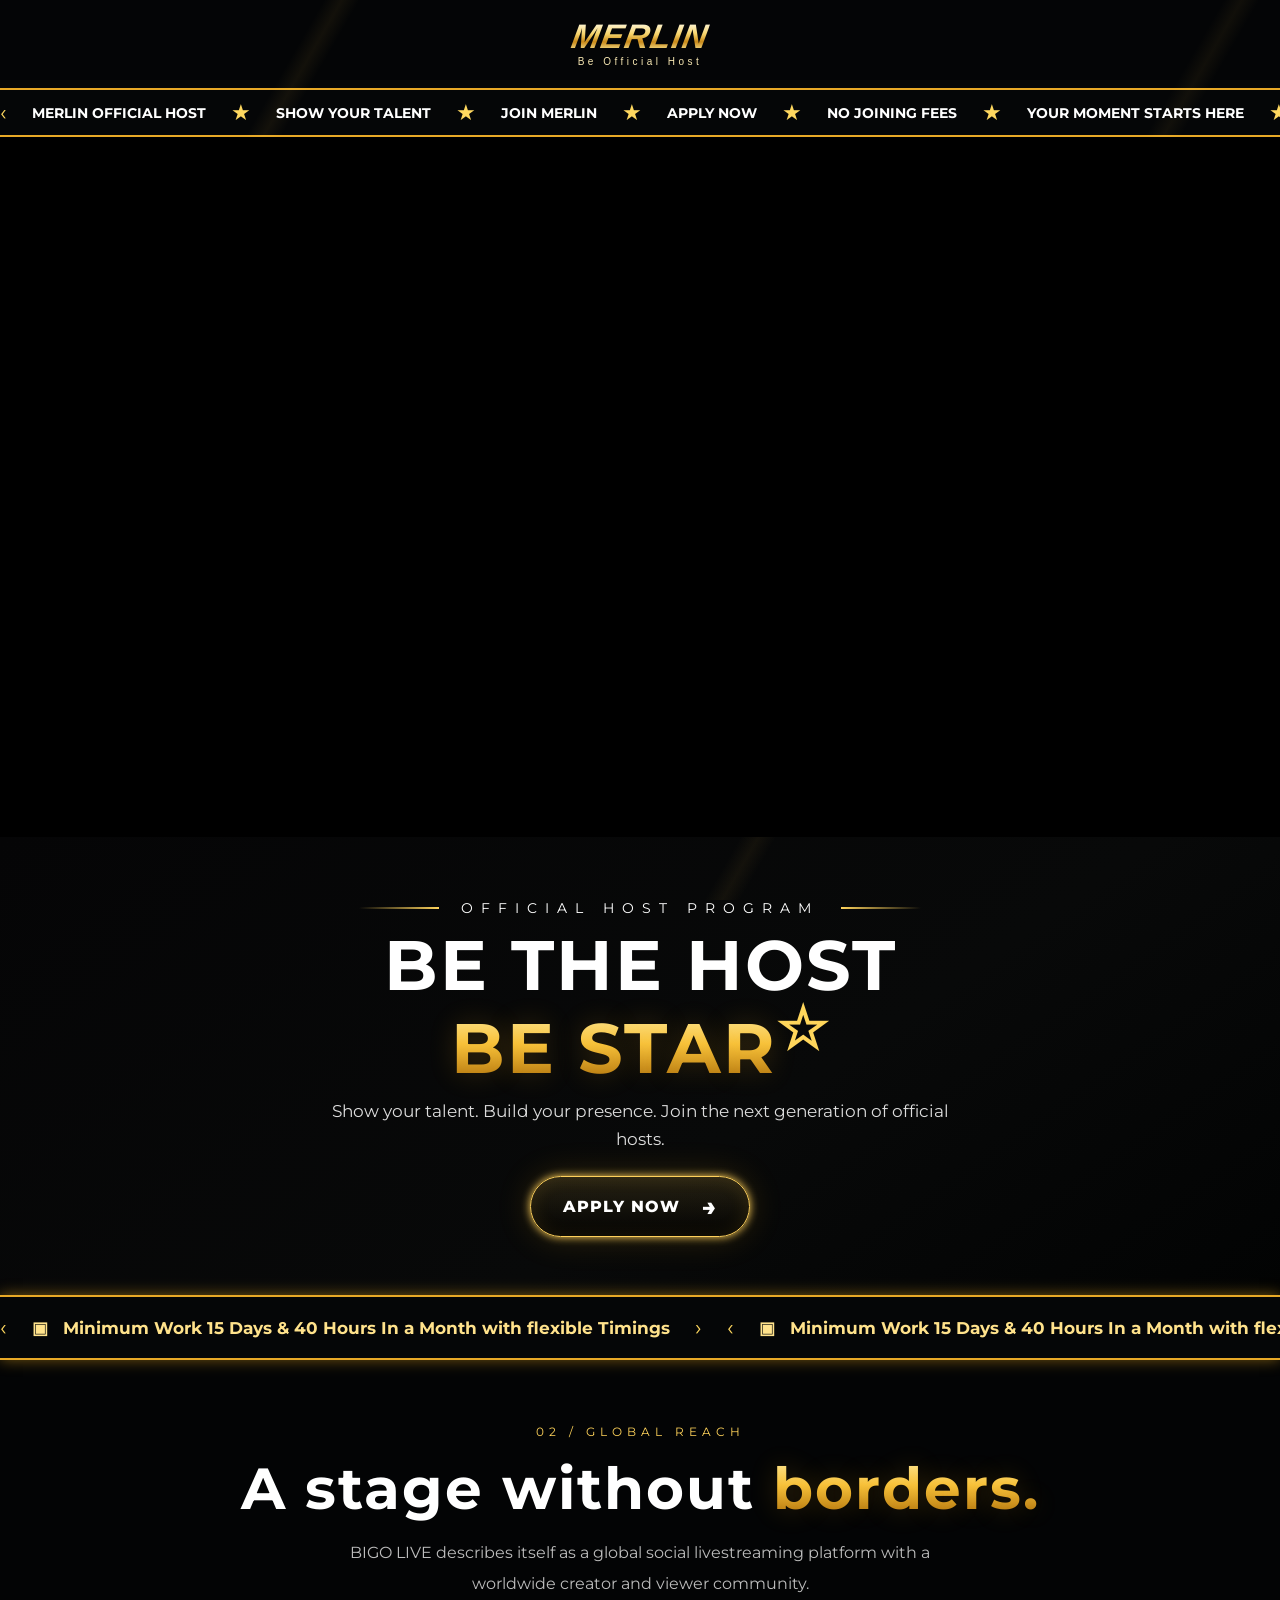
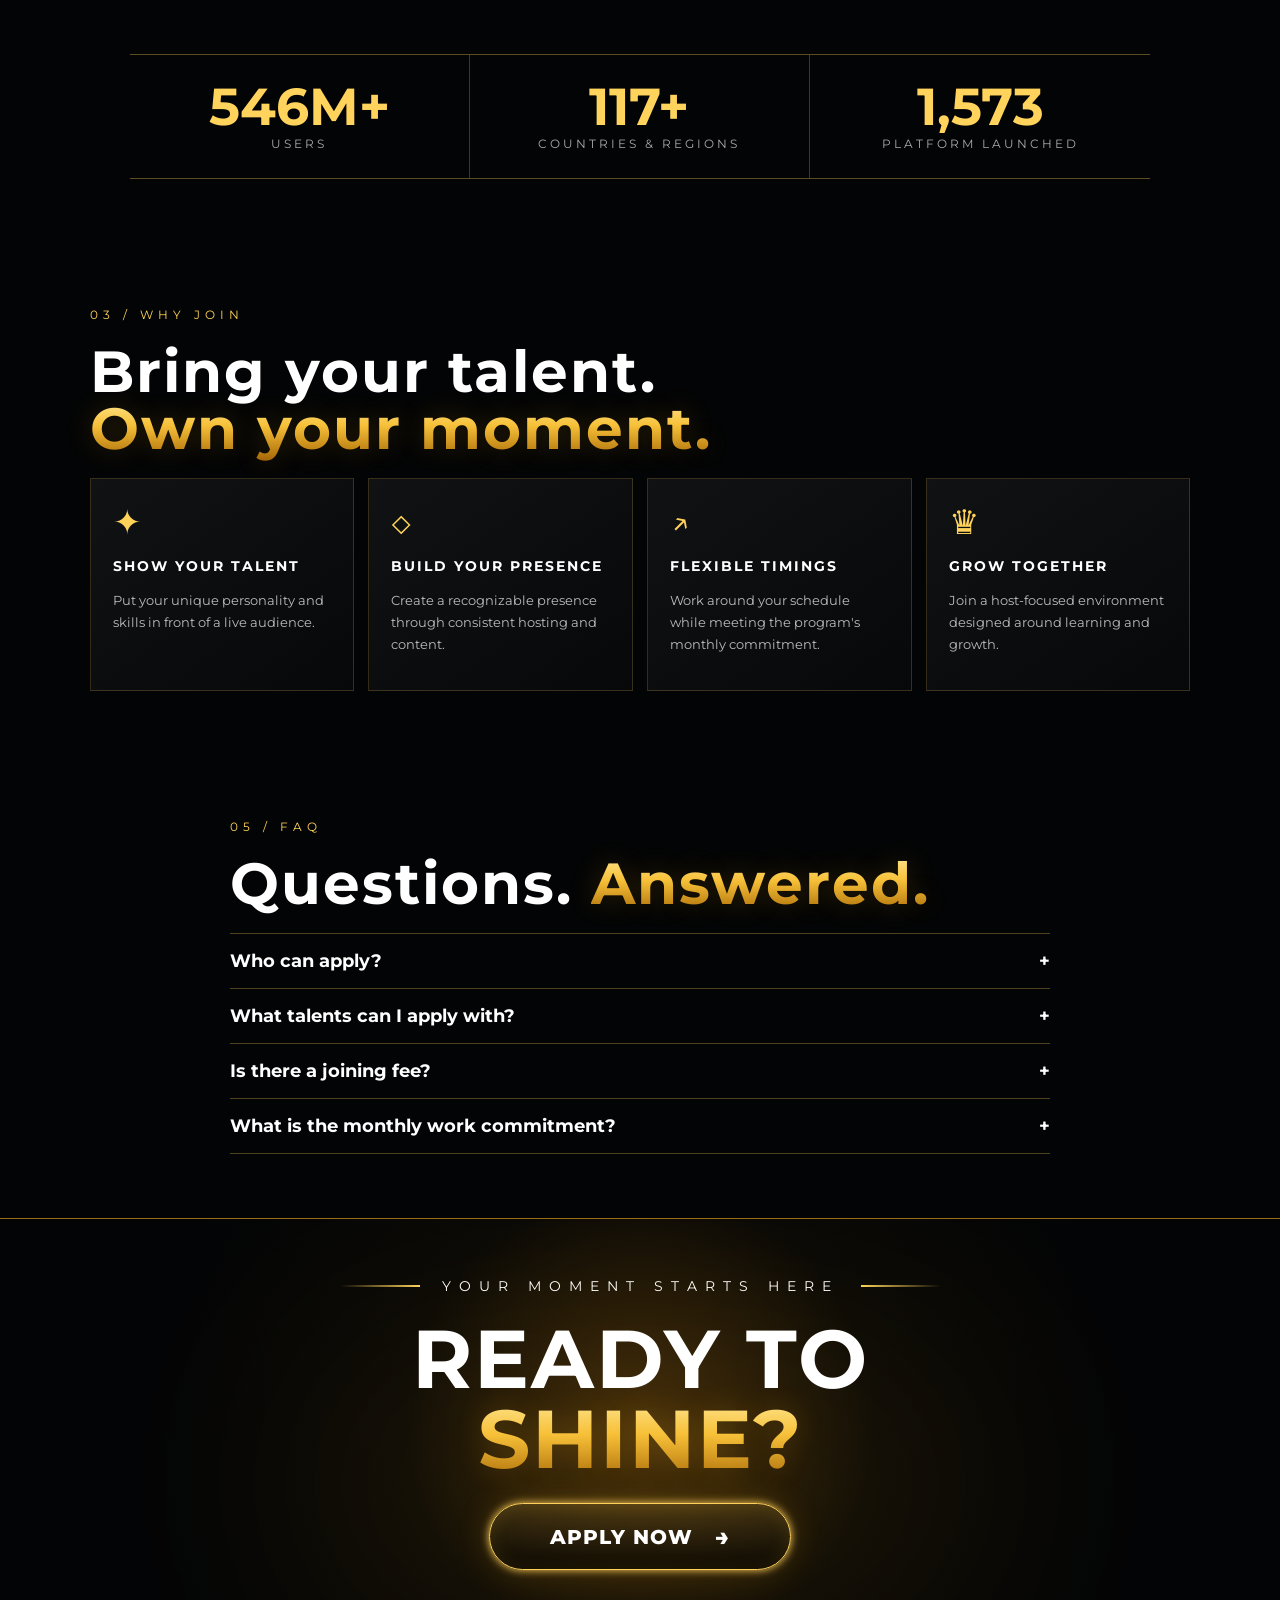
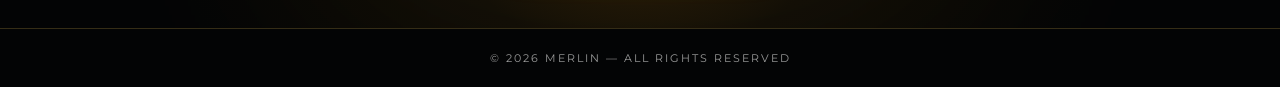
<file: index.html>
<!doctype html>
<html lang="en">
<head>
<meta charset="utf-8">
<meta name="viewport" content="width=device-width,initial-scale=1">
<meta name="description" content="Work From Home with Merlin Agency. Join as an official host with zero joining fee. Apply now and start your work-from-home journey.">
<meta name="robots" content="index,follow">
<title>Work From Home | Join Merlin Agency | Zero Joining Fee</title>
<link rel="preconnect" href="https://fonts.googleapis.com">
<link rel="preconnect" href="https://fonts.gstatic.com" crossorigin>
<link href="https://fonts.googleapis.com/css2?family=Montserrat:wght@400;500;600;700;800;900&family=Playfair+Display:wght@600;700&display=swap" rel="stylesheet">
<link rel="stylesheet" href="style.css">
<style>
.hero-intro{position:absolute;inset:0;z-index:20;background:#000;display:flex;align-items:center;justify-content:center;opacity:1;visibility:visible;transition:opacity .65s ease,visibility .65s ease}.hero-intro video{width:100%;height:100%;object-fit:cover;display:block}.hero-intro.is-hidden{opacity:0;visibility:hidden;pointer-events:none}.hero-intro-active .hero-inner,.hero-intro-active .stage,.hero-intro-active .halo,.hero-intro-active:before,.hero-intro-active:after{opacity:0;visibility:hidden}.hero-inner,.stage,.halo,.hero:before,.hero:after{transition:opacity .35s ease,visibility .35s ease}.hero-intro-active .hero-inner,.hero-intro-active .stage,.hero-intro-active .halo,.hero-intro-active:before,.hero-intro-active:after{transition:none}@media(max-width:560px){.hero-intro video{object-fit:cover}}
</style>
</head>
<body>
<div class="gold-lines"></div>

<header class="top">
  <a class="brand" href="#">
    <div class="brand-name">MERLIN</div>
    <div class="brand-sub">Be Official Host</div>
  </a>
</header>

<div class="marquee">
  <div class="marquee-track">
    <span>‹</span><b>MERLIN OFFICIAL HOST</b><i>★</i><b>SHOW YOUR TALENT</b><i>★</i><b>JOIN MERLIN</b><i>★</i><b>APPLY NOW</b><i>★</i><b>NO JOINING FEES</b><i>★</i><b>YOUR MOMENT STARTS HERE</b><i>★</i>
    <span>‹</span><b>MERLIN OFFICIAL HOST</b><i>★</i><b>SHOW YOUR TALENT</b><i>★</i><b>JOIN MERLIN</b><i>★</i><b>APPLY NOW</b><i>★</i><b>NO JOINING FEES</b><i>★</i><b>YOUR MOMENT STARTS HERE</b><i>★</i>
  </div>
</div>

<main>
<section class="hero hero-intro-active">
  <div class="hero-intro" id="heroIntro" aria-hidden="false">
    <video id="heroIntroVideo" autoplay muted playsinline preload="auto">
      <source src="hero-intro.mp4" type="video/mp4">
    </video>
  </div>
  <div class="halo halo-a"></div><div class="halo halo-b"></div>
  <div class="hero-inner">
    <div class="eyebrow"><span></span> DREAM <b>✦</b> PERFORM <b>✦</b> GROW <span></span></div>
    <h1><strong>YOUR TALENT</strong><em>OUR STAGE</em></h1>
    <p class="joinline">JOIN MERLIN &amp; BE OFFICIAL HOST</p>
    <div class="script">Show Your Talent</div>
    <div class="benefits">
      <div><span>★</span><b>GET DISCOVERED</b></div>
      <div><span>♟</span><b>BUILD YOUR BRAND</b></div>
      <div><span>◇</span><b>REAL OPPORTUNITIES</b></div>
      <div><span>↗</span><b>GROW TOGETHER</b></div>
    </div>
    
  </div>
  <div class="stage"><div></div><div></div><div></div></div>
</section>

<section class="statement">
  <div class="eyebrow"><span></span> OFFICIAL HOST PROGRAM <span></span></div>
  <h2>BE THE HOST<br><em>BE STAR</em><sup>☆</sup></h2>
  <p>Show your talent. Build your presence. Join the next generation of official hosts.</p>
  <a class="apply" href="apply.html">APPLY NOW <span>→</span></a>
</section>

<div class="marquee commitment">
  <div class="marquee-track">
    <span>‹</span><b>▣ &nbsp; Minimum Work 15 Days &amp; 40 Hours In a Month with flexible Timings</b><span>›</span>
    <span>‹</span><b>▣ &nbsp; Minimum Work 15 Days &amp; 40 Hours In a Month with flexible Timings</b><span>›</span>
  </div>
</div>

<section class="reach section">
  <div class="section-label">02 / GLOBAL REACH</div>
  <h2>A stage without <em>borders.</em></h2>
  <p class="lead">BIGO LIVE describes itself as a global social livestreaming platform with a worldwide creator and viewer community.</p>
  <div class="stats">
    <div><strong class="count" data-target="700000000" data-suffix="M+">0</strong><span>USERS</span></div>
    <div><strong class="count" data-target="150" data-suffix="+">0</strong><span>COUNTRIES &amp; REGIONS</span></div>
    <div><strong class="count" data-target="2016" data-suffix="">0</strong><span>PLATFORM LAUNCHED</span></div>
  </div>
</section>

<section class="why section">
  <div class="section-label">03 / WHY JOIN</div>
  <h2>Bring your talent.<br><em>Own your moment.</em></h2>
  <div class="cards">
    <article><div class="icon">✦</div><h3>SHOW YOUR TALENT</h3><p>Put your unique personality and skills in front of a live audience.</p></article>
    <article><div class="icon">◇</div><h3>BUILD YOUR PRESENCE</h3><p>Create a recognizable presence through consistent hosting and content.</p></article>
    <article><div class="icon">↗</div><h3>FLEXIBLE TIMINGS</h3><p>Work around your schedule while meeting the program's monthly commitment.</p></article>
    <article><div class="icon">♛</div><h3>GROW TOGETHER</h3><p>Join a host-focused environment designed around learning and growth.</p></article>
  </div>
</section>

<section class="faq section">
  <div class="section-label">05 / FAQ</div>
  <h2>Questions. <em>Answered.</em></h2>
  <details><summary>Who can apply? <span>+</span></summary><p>Applicants must meet the applicable age and platform requirements. The current application form starts at age 18.</p></details>
  <details><summary>What talents can I apply with? <span>+</span></summary><p>Artist, Student, Working, Housewife, Singer, Comedian, Dancer, Magician, Chating and Other are available in the application form.</p></details>
  <details><summary>Is there a joining fee? <span>+</span></summary><p>NO JOINING FEE.</p></details>
  <details><summary>What is the monthly work commitment? <span>+</span></summary><p>Minimum Work 15 Days &amp; 40 Hours In a Month with flexible timings.</p></details>
</section>

<section class="final-cta">
  <div class="final-glow"></div>
  <div class="eyebrow"><span></span> YOUR MOMENT STARTS HERE <span></span></div>
  <h2>READY TO<br><em>SHINE?</em></h2>
  <a class="apply huge" href="apply.html">APPLY NOW <span>→</span></a>
</section>
</main>

<footer>© 2026 MERLIN — ALL RIGHTS RESERVED</footer>

<script>
(function(){
  const counters = document.querySelectorAll('.count');
  const format = n => n.toLocaleString('en-US');
  const run = el => {
    if (el.dataset.done) return;
    el.dataset.done = '1';
    const target = Number(el.dataset.target);
    const duration = 1800;
    const start = performance.now();
    function tick(now){
      const p = Math.min((now-start)/duration, 1);
      const eased = 1-Math.pow(1-p,3);
      const value = Math.floor(target*eased);
      if(target === 700000000){
        el.textContent = (value/1000000).toFixed(value < 700000000 ? 0 : 0) + 'M+';
      } else {
        el.textContent = format(value) + (el.dataset.suffix || '');
      }
      if(p<1) requestAnimationFrame(tick);
    }
    requestAnimationFrame(tick);
  };
  const observer = new IntersectionObserver(entries=>{
    entries.forEach(e=>{ if(e.isIntersecting) run(e.target); });
  },{threshold:.35});
  counters.forEach(c=>observer.observe(c));
})();
</script>

<script>
(function(){
  const hero=document.querySelector('.hero');
  const wrap=document.getElementById('heroIntro');
  const video=document.getElementById('heroIntroVideo');
  if(!hero||!wrap||!video)return;
  function reveal(){
    if(!hero.classList.contains('hero-intro-active'))return;
    wrap.classList.add('is-hidden');
    hero.classList.remove('hero-intro-active');
    setTimeout(()=>wrap.remove(),700);
  }
  video.addEventListener('ended',reveal,{once:true});
  video.addEventListener('error',reveal,{once:true});
  video.addEventListener('loadeddata',function(){
    const playPromise=video.play();
    if(playPromise) playPromise.catch(function(){});
  },{once:true});
})();
</script>
</body>
</html>
</file>
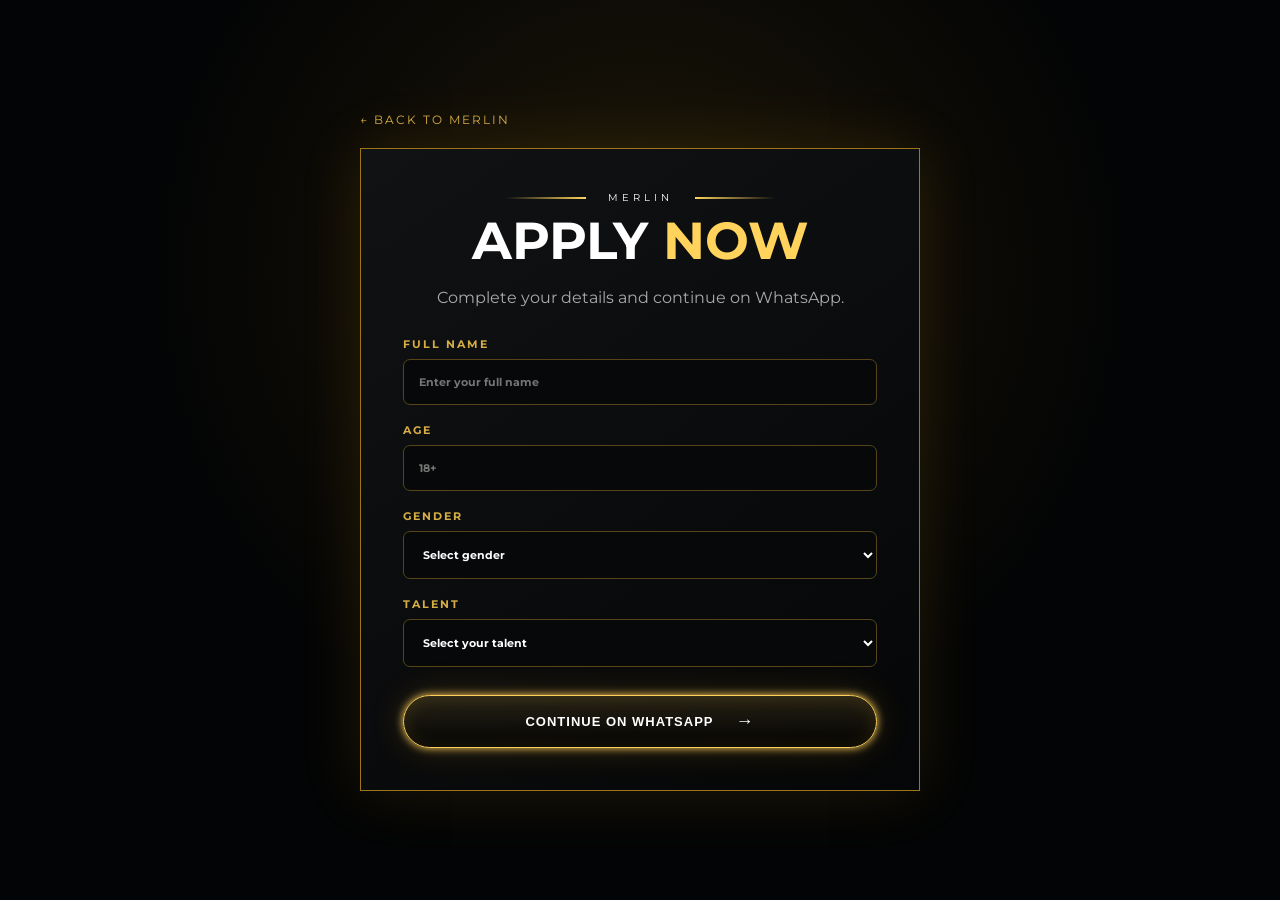
<file: apply.html>
<!doctype html>
<html lang="en">
<head>
<meta charset="utf-8">
<meta name="viewport" content="width=device-width,initial-scale=1">
<title>Work From Home | Join Merlin Agency | Zero Joining Fee</title>
<link href="https://fonts.googleapis.com/css2?family=Montserrat:wght@400;500;600;700;800&family=Playfair+Display:wght@600;700&display=swap" rel="stylesheet">
<link rel="stylesheet" href="style.css">
</head>
<body class="apply-page">
<div class="form-wrap">
  <a class="back" href="index.html">← BACK TO MERLIN</a>
  <div class="form-card">
    <div class="eyebrow"><span></span> MERLIN <span></span></div>
    <h1>APPLY <em>NOW</em></h1>
    <p>Complete your details and continue on WhatsApp.</p>
    <form id="applyForm">
      <label>FULL NAME<input id="name" required placeholder="Enter your full name"></label>
      <label>AGE<input id="age" type="number" min="18" max="100" required placeholder="18+"></label>
      <label>GENDER<select id="gender" required><option value="">Select gender</option><option>Male</option><option>Female</option><option>Other</option><option>Prefer not to say</option></select></label>
      <label>TALENT<select id="talent" required><option value="">Select your talent</option><option>Artist</option><option>Student</option><option>Working</option><option>Housewife</option><option>Singer</option><option>Comedian</option><option>Dancer</option><option>Magician</option><option>Chating</option><option>Other</option></select></label>
      <button class="apply submit" type="submit">CONTINUE ON WHATSAPP <span>→</span></button>
    </form>
  </div>
</div>
<script>
document.getElementById('applyForm').addEventListener('submit', function(e) {
  e.preventDefault();

  const name = document.getElementById('name').value.trim();
  const age = document.getElementById('age').value.trim();
  const gender = document.getElementById('gender').value;
  const talent = document.getElementById('talent').value;

  const message = [
    'MERLIN HOST APPLICATION',
    '',
    'Name: ' + name,
    'Age: ' + age,
    'Gender: ' + gender,
    'Talent: ' + talent
  ].join('\n');

  const encoded = encodeURIComponent(message);
  const phone = '918178949463';

  // Open the installed WhatsApp Android app directly.
  // This intentionally targets the normal WhatsApp package, not WhatsApp Business.
  const whatsappIntent =
    'intent://send?phone=' + phone + '&text=' + encoded +
    '#Intent;scheme=whatsapp;package=com.whatsapp;end';

  // Android: explicitly launch the regular WhatsApp app only.
  // No wa.me / https fallback is used, so WhatsApp Web is never opened.
  window.location.replace(whatsappIntent);
});
</script>
</body>
</html>
</file>
<file: style.css>
*{box-sizing:border-box}html{scroll-behavior:smooth}body{margin:0;background:#030405;color:#fff;font-family:Montserrat,Arial,sans-serif;overflow-x:hidden}.gold-lines{position:fixed;inset:0;pointer-events:none;z-index:20;background:linear-gradient(120deg,transparent 0 18%,rgba(255,197,70,.06) 19%,transparent 20% 68%,rgba(255,197,70,.05) 69%,transparent 70%);mix-blend-mode:screen}.top{
  min-height:112px;
  height:112px;
  padding:12px 5%;
  display:flex;
  align-items:center;
  justify-content:center;
  position:relative;
  z-index:5;
  background:radial-gradient(circle at 50% 0,rgba(34,71,110,.22),transparent 32%),#040506;
}.brand{
  display:block;
  text-decoration:none;
  color:#fff;
  line-height:1;
  text-align:center;
  margin:0 auto;
}.crown{font-size:38px;color:#ffe08a;text-align:center;text-shadow:0 0 18px #d99a25}.brand-name{
  display:inline-block;
  font-family:Arial, Helvetica, sans-serif;
  font-weight:700;
  font-style:italic;
  letter-spacing:2px;
  font-size:42px;
  line-height:.95;
  transform:skewX(-9deg) scaleX(.94);
  transform-origin:center;
  background:linear-gradient(180deg,#fff9d9 0%,#ffe37a 38%,#d99a1f 62%,#fff0a6 82%,#b56b08 100%);
  -webkit-background-clip:text;
  background-clip:text;
  color:transparent;
  text-shadow:none!important;
  filter:none!important;
  -webkit-font-smoothing:antialiased;
}.brand-sub{
  font-family:Arial, Helvetica, sans-serif;
  font-size:14px;
  font-weight:400;
  letter-spacing:4px;
  margin-top:8px;
  color:#fff4cf;
  text-shadow:none!important;
  filter:none!important;
}.apply{display:inline-flex;align-items:center;gap:22px;text-decoration:none;color:#fff;font-weight:800;letter-spacing:1px;padding:15px 32px;border:1px solid #ffd15c;border-radius:50px;background:linear-gradient(180deg,rgba(255,209,92,.12),rgba(0,0,0,.65));box-shadow:0 0 8px #ffd15c, inset 0 0 18px rgba(255,196,50,.12),0 0 35px rgba(255,177,30,.18);transition:.3s}.apply:hover{transform:translateY(-3px);box-shadow:0 0 15px #ffd15c,0 0 50px rgba(255,177,30,.28)}.apply span{font-size:24px}.marquee{height:49px;border-top:2px solid #e8a927;border-bottom:2px solid #e8a927;background:#050607;overflow:hidden;box-shadow:0 0 14px rgba(255,185,30,.45);position:relative;z-index:4}.marquee-track{height:100%;display:flex;width:max-content;align-items:center;gap:25px;white-space:nowrap;animation:scroll 28s linear infinite}.marquee b{font-size:14px}.marquee i,.marquee span{font-style:normal;color:#ffd85f;font-size:22px}.commitment{height:65px}.commitment .marquee-track{animation-duration:22s}.commitment b{font-size:17px;color:#ffe28b}@keyframes scroll{to{transform:translateX(-50%)}}.hero{min-height:700px;position:relative;overflow:hidden;background:radial-gradient(circle at 50% 46%,#10223a 0,#07111e 27%,#030507 61%,#010203 100%);display:flex;justify-content:center;text-align:center}.hero:before,.hero:after{content:"";position:absolute;border:2px solid rgba(255,190,45,.7);border-radius:50%;left:50%;top:52%;transform:translate(-50%,-50%);width:780px;height:780px;box-shadow:0 0 25px rgba(255,186,31,.25),inset 0 0 30px rgba(255,186,31,.1)}.hero:after{width:1000px;height:1000px;border-color:rgba(255,200,70,.2)}.halo{position:absolute;border-radius:50%;filter:blur(25px);opacity:.55}.halo-a{width:300px;height:600px;background:#e89a14;top:20%;left:0}.halo-b{width:300px;height:600px;background:#0b4c7e;right:0;top:5%}.hero-inner{position:relative;z-index:2;padding:38px 20px 72px;max-width:1050px}.eyebrow{display:flex;align-items:center;justify-content:center;gap:22px;letter-spacing:8px;font-size:14px;color:#fff}.eyebrow span{width:80px;height:2px;background:linear-gradient(90deg,transparent,#ffd45d)}.eyebrow span:last-child{background:linear-gradient(90deg,#ffd45d,transparent)}.eyebrow b{color:#ffd45d}.mini-crown{font-size:42px;color:#ffdc70;margin:22px 0 0;text-shadow:0 0 20px #e5a526}.hero h1{margin:8px 0;font-size:74px;line-height:.9;letter-spacing:3px}.hero h1 strong{display:block;background:linear-gradient(#fff,#d6d6d6);-webkit-background-clip:text;color:transparent}.hero h1 em,.statement h2 em,.section h2 em,.final-cta h2 em{font-style:normal;background:linear-gradient(#fff2ae,#f7c33d 45%,#9b5c00);-webkit-background-clip:text;color:transparent;text-shadow:0 0 28px rgba(255,181,30,.2)}.joinline{letter-spacing:7px;font-size:16px;margin:25px 0}.script{font-family:"Playfair Display",serif;font-style:italic;font-size:65px;color:#ffd65c;text-shadow:0 0 20px #e9a817;transform:rotate(-3deg);margin:0 0 32px}.benefits{display:flex;justify-content:center;gap:0;margin:0 auto 34px;max-width:950px}.benefits div{width:220px;border-right:1px solid rgba(255,211,99,.55);padding:0 20px;display:flex;flex-direction:column;gap:12px}.benefits div:last-child{border:0}.benefits span{font-size:34px;color:#ffd35b;text-shadow:0 0 16px #e9a817}.benefits b{font-size:13px;letter-spacing:2px}.hero-apply{margin-top:8px;font-size:18px;padding:15px 45px}.stage{position:absolute;bottom:-240px;left:50%;transform:translateX(-50%);width:800px;height:360px;border-radius:50%;border:2px solid #ffd15c;box-shadow:0 0 30px rgba(255,190,40,.45),inset 0 0 30px rgba(255,190,40,.2)}.stage div{position:absolute;inset:40px;border:1px solid rgba(255,211,95,.5);border-radius:50%}.stage div:nth-child(2){inset:90px}.stage div:nth-child(3){inset:140px}.statement{text-align:center;padding:62px 20px 58px;background:linear-gradient(145deg,#050506,#080909 60%,#020303);position:relative}.statement h2,.section h2,.final-cta h2{font-size:70px;line-height:.98;letter-spacing:2px;margin:24px 0}.statement h2 sup{color:#ffd65b}.statement p{max-width:650px;margin:0 auto 28px;color:#ddd;line-height:1.7;font-size:17px}.section{padding:64px 7%;max-width:1400px;margin:auto}.section-label{color:#ffd35a;letter-spacing:5px;font-size:12px;margin-bottom:22px}.two-col{display:grid;grid-template-columns:1fr 1fr;gap:42px;align-items:center}.section h2{font-size:58px;margin-top:0}.section p{color:#bcbcbc;line-height:1.9;max-width:650px}.photo-grid{height:390px;position:relative}.photo{position:absolute;border:1px solid rgba(255,209,91,.5);box-shadow:0 0 35px rgba(255,173,23,.12);background:radial-gradient(circle at 50% 25%,rgba(255,204,77,.55),transparent 17%),linear-gradient(145deg,#18202a,#07090b 50%,#5d3907);overflow:hidden}.photo:after{content:"";position:absolute;inset:0;background:linear-gradient(135deg,transparent 35%,rgba(255,207,82,.16),transparent 55%)}.photo span{position:absolute;bottom:20px;left:22px;letter-spacing:4px;font-weight:800;z-index:2}.p1{width:58%;height:72%;right:0;top:0}.p2{width:47%;height:62%;left:0;bottom:0}.p3{width:35%;height:42%;left:27%;top:30%;background:radial-gradient(circle,#f4b51f33,transparent 30%),#101010}.reach{text-align:center;max-width:1200px}.reach .lead{margin:0 auto 55px}.stats{display:grid;grid-template-columns:repeat(3,1fr);border-top:1px solid rgba(255,210,90,.35);border-bottom:1px solid rgba(255,210,90,.35)}.stats div{padding:26px;border-right:1px solid rgba(255,210,90,.25)}.stats div:last-child{border:0}.stats strong{display:block;font-size:52px;color:#ffd35c}.stats span{font-size:12px;letter-spacing:3px;color:#aaa}.why{max-width:1300px}.cards{display:grid;grid-template-columns:repeat(4,1fr);gap:18px}.cards article{padding:22px;background:linear-gradient(145deg,#111214,#070809);border:1px solid rgba(255,206,84,.18);min-height:205px;transition:.3s}.cards article:hover{transform:translateY(-8px);border-color:#dba52e;box-shadow:0 20px 50px rgba(255,177,28,.12)}.icon{font-size:34px;color:#ffd35a}.cards h3{font-size:14px;letter-spacing:2px}.cards p{font-size:13px;line-height:1.7}.talent-grid{display:grid;grid-template-columns:repeat(4,1fr);gap:14px}.talent-grid div{height:260px;border:1px solid rgba(255,209,91,.25);display:flex;align-items:end;padding:22px;background:radial-gradient(circle at 50% 30%,rgba(255,200,60,.35),transparent 22%),linear-gradient(145deg,#17202a,#050607 60%,#2e1c04);position:relative;overflow:hidden}.talent-grid div:after{content:"";position:absolute;inset:0;background:linear-gradient(transparent 50%,#000 100%)}.talent-grid span{position:relative;z-index:2;letter-spacing:3px;font-weight:800}.faq{max-width:1000px}.faq details{border-top:1px solid rgba(255,210,90,.3);padding:17px 0}.faq details:last-child{border-bottom:1px solid rgba(255,210,90,.3)}summary{cursor:pointer;list-style:none;font-size:18px;font-weight:700;display:flex;justify-content:space-between}summary::-webkit-details-marker{display:none}.faq p{margin-bottom:0}.final-cta{text-align:center;padding:68px 20px;background:radial-gradient(circle,#3b2708 0,#090805 35%,#030405 72%);position:relative;overflow:hidden;border-top:1px solid #9d6c17}.final-glow{position:absolute;width:600px;height:200px;background:#e6a51e;filter:blur(130px);opacity:.13;left:50%;transform:translateX(-50%);top:40%}.final-cta h2{font-size:82px;position:relative}.huge{font-size:20px;padding:18px 60px;position:relative}footer{text-align:center;padding:30px;border-top:1px solid rgba(255,210,90,.2);color:#999;letter-spacing:2px;font-size:11px}.apply-page{min-height:100vh;background:radial-gradient(circle at 50% 30%,#1c1607,#030405 55%);display:grid;place-items:center;padding:26px}.form-wrap{width:min(560px,100%)}.back{color:#d7ad45;text-decoration:none;font-size:12px;letter-spacing:2px}.form-card{margin-top:20px;padding:42px;background:linear-gradient(145deg,#111214,#050607);border:1px solid #9e741c;box-shadow:0 0 60px rgba(255,181,31,.12)}.form-card h1{text-align:center;font-size:52px;margin:5px 0 8px}.form-card h1 em{font-style:normal;color:#ffd35c}.form-card>p{text-align:center;color:#aaa;margin-bottom:30px}.form-card .eyebrow{font-size:10px;letter-spacing:4px}.form-card .mini-crown{text-align:center;font-size:35px}label{display:block;color:#d7ad45;font-size:11px;letter-spacing:2px;font-weight:700;margin-top:18px}input,select{width:100%;margin-top:8px;background:#070809;border:1px solid #574519;color:#fff;padding:15px;border-radius:7px;font:inherit;outline:none}input:focus,select:focus{border-color:#e2b53c;box-shadow:0 0 14px rgba(226,181,60,.12)}.submit{width:100%;justify-content:center;margin-top:28px;border:1px solid #ffd15c;cursor:pointer;font-size:13px}.submit span{font-size:18px}@media(max-width:850px){.top{height:125px;padding:15px 4%}.brand-name{font-size:32px;letter-spacing:5px}.brand-sub{font-size:12px;letter-spacing:3px}.crown{font-size:25px}.hero{min-height:620px}.hero:before{width:650px;height:650px}.hero:after{width:780px;height:780px}.hero h1{font-size:52px}.script{font-size:48px}.benefits{display:grid;grid-template-columns:1fr 1fr}.benefits div{width:auto;padding:15px;border-right:1px solid rgba(255,211,99,.3)}.benefits div:nth-child(2){border-right:0}.statement h2,.section h2{font-size:46px}.two-col{grid-template-columns:1fr;gap:24px}.cards{grid-template-columns:1fr 1fr}.talent-grid{grid-template-columns:1fr 1fr}.stats strong{font-size:38px}.stats div{padding:25px 10px}.section{padding:54px 5%}}@media(max-width:560px){.top-apply span{font-size:22px}.hero-inner{padding-top:38px}.eyebrow{font-size:9px;letter-spacing:4px;gap:8px}.eyebrow span{width:35px}.hero h1{font-size:40px}.joinline{font-size:10px;letter-spacing:3px}.script{font-size:39px}.benefits{grid-template-columns:1fr 1fr}.benefits b{font-size:9px;letter-spacing:1px}.benefits span{font-size:25px}.stage{width:560px}.statement{padding:52px 15px}.statement h2,.section h2{font-size:38px}.stats{grid-template-columns:1fr}.stats div{border-right:0;border-bottom:1px solid rgba(255,210,90,.2)}.cards{grid-template-columns:1fr}.talent-grid{grid-template-columns:1fr 1fr}.talent-grid div{height:175px}.form-card{padding:28px 20px}.form-card h1{font-size:42px}}

/* Real photo-backed talent cards */
.talent-photo{
  background-size:cover;
  background-position:center;
}
.talent-photo:after{
  content:"";
  position:absolute;
  inset:0;
  background:linear-gradient(180deg,rgba(0,0,0,.03) 35%,rgba(0,0,0,.82) 100%);
  z-index:1;
}
.talent-photo span{
  z-index:2;
}
.singer{background-image:url("https://images.unsplash.com/photo-1516280440614-37939bbacd81?auto=format&fit=crop&w=900&q=85") !important}
.dancer{background-image:url("https://images.unsplash.com/photo-1504609813442-a8924e83f76e?auto=format&fit=crop&w=900&q=85") !important}
.comedian{background-image:url("https://images.unsplash.com/photo-1585699324551-f6c309eedeca?auto=format&fit=crop&w=900&q=85") !important}
.chatter{background-image:url("https://images.unsplash.com/photo-1521737711867-e3b97375f902?auto=format&fit=crop&w=900&q=85") !important}
.talent-grid .talent-photo{position:relative;overflow:hidden;border:1px solid rgba(255,209,91,.35)}
@media(max-width:560px){
  .talent-grid{gap:14px}
  .talent-grid .talent-photo{height:250px}
}

@media(max-width:560px){
  .top{
    height:96px;
    min-height:96px;
    padding:10px 4%;
  }
  .brand-name{font-size:34px;letter-spacing:5px}
  .brand-sub{font-size:11px;letter-spacing:3px;margin-top:6px}
}

/* Final compact spacing pass */
.hero-inner{max-width:980px}
.statement h2{margin:14px 0}
.statement p{margin-bottom:22px}
.section h2{margin-bottom:20px}
.cards{gap:14px}
.stats strong{line-height:1}
.faq details{padding:16px 0}
.final-cta{padding-top:58px!important;padding-bottom:58px!important}
footer{padding:22px 16px}
@media(max-width:560px){
  .hero-inner{padding:28px 14px 55px}
  .hero h1{margin:6px 0}
  .script{margin-bottom:22px}
  .benefits{margin-bottom:22px}
  .section{padding-top:46px!important;padding-bottom:46px!important}
  .section-label{margin-bottom:18px!important}
  .reach .lead{margin-bottom:28px}
  .cards article{min-height:0;padding:22px}
  .final-cta{padding-top:48px!important;padding-bottom:48px!important}
}

@media(max-width:850px){
  .top{height:104px!important;min-height:104px!important;padding:9px 4%!important}
  .brand-name{font-size:35px!important;letter-spacing:1px!important}
  .brand-sub{font-size:11px!important;letter-spacing:3px!important;margin-top:6px!important}
}
@media(max-width:560px){
  .top{height:96px!important;min-height:96px!important;padding:8px 3%!important}
  .brand-name{font-size:32px!important;letter-spacing:1px!important}
  .brand-sub{font-size:10px!important;letter-spacing:2.5px!important;margin-top:5px!important}
}


/* FINAL MERLIN WORDMARK — sharp reference-inspired treatment */
.top{height:88px!important;min-height:88px!important;padding:7px 4%!important;background:#040506!important;}
.top .crown,.top .top-apply{display:none!important;}
.top .brand{display:block!important;position:relative!important;left:auto!important;right:auto!important;top:auto!important;transform:none!important;margin:0 auto!important;text-align:center!important;}
.top .brand-name{
  display:block!important;
  width:max-content!important;
  margin:0 auto!important;
  font-family:"Arial Narrow","Helvetica Neue",Arial,sans-serif!important;
  font-size:34px!important;
  line-height:.9!important;
  font-weight:600!important;
  font-style:italic!important;
  letter-spacing:1px!important;
  transform:skewX(-10deg)!important;
  background:linear-gradient(180deg,#fffdf0 0%,#f7d46a 42%,#c88919 67%,#fff0a2 100%)!important;
  -webkit-background-clip:text!important;
  background-clip:text!important;
  color:transparent!important;
  -webkit-text-fill-color:transparent!important;
  -webkit-text-stroke:0!important;
  text-shadow:none!important;
  filter:none!important;
  box-shadow:none!important;
  opacity:1!important;
}
.top .brand-sub{
  display:block!important;
  margin:6px auto 0!important;
  font-family:Arial,sans-serif!important;
  font-size:10px!important;
  line-height:1!important;
  font-weight:400!important;
  font-style:normal!important;
  letter-spacing:3.5px!important;
  color:#f7e7b2!important;
  text-shadow:none!important;
  filter:none!important;
  opacity:1!important;
}
@media(max-width:560px){
 .top{height:84px!important;min-height:84px!important;padding:7px 3%!important}
 .top .brand-name{font-size:31px!important;letter-spacing:.7px!important}
 .top .brand-sub{font-size:9px!important;letter-spacing:2.8px!important;margin-top:5px!important}
}
</file>
